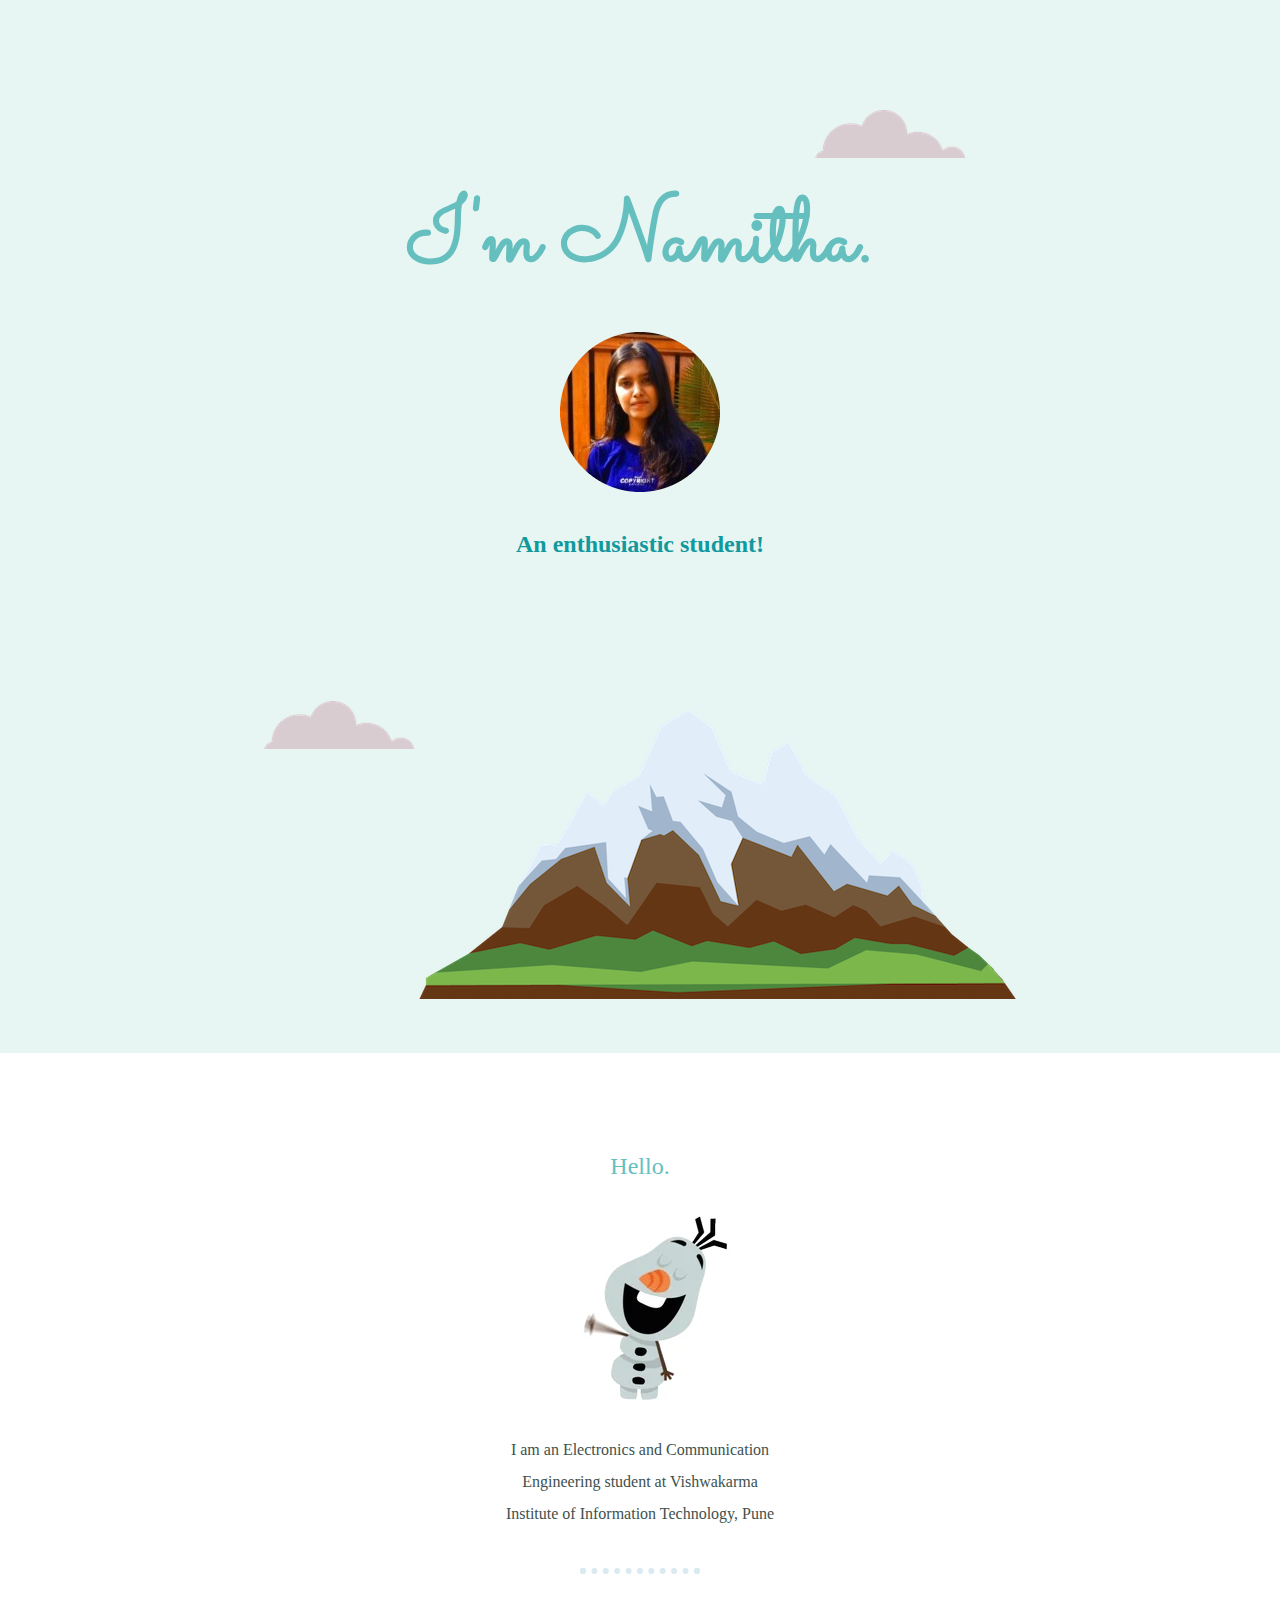
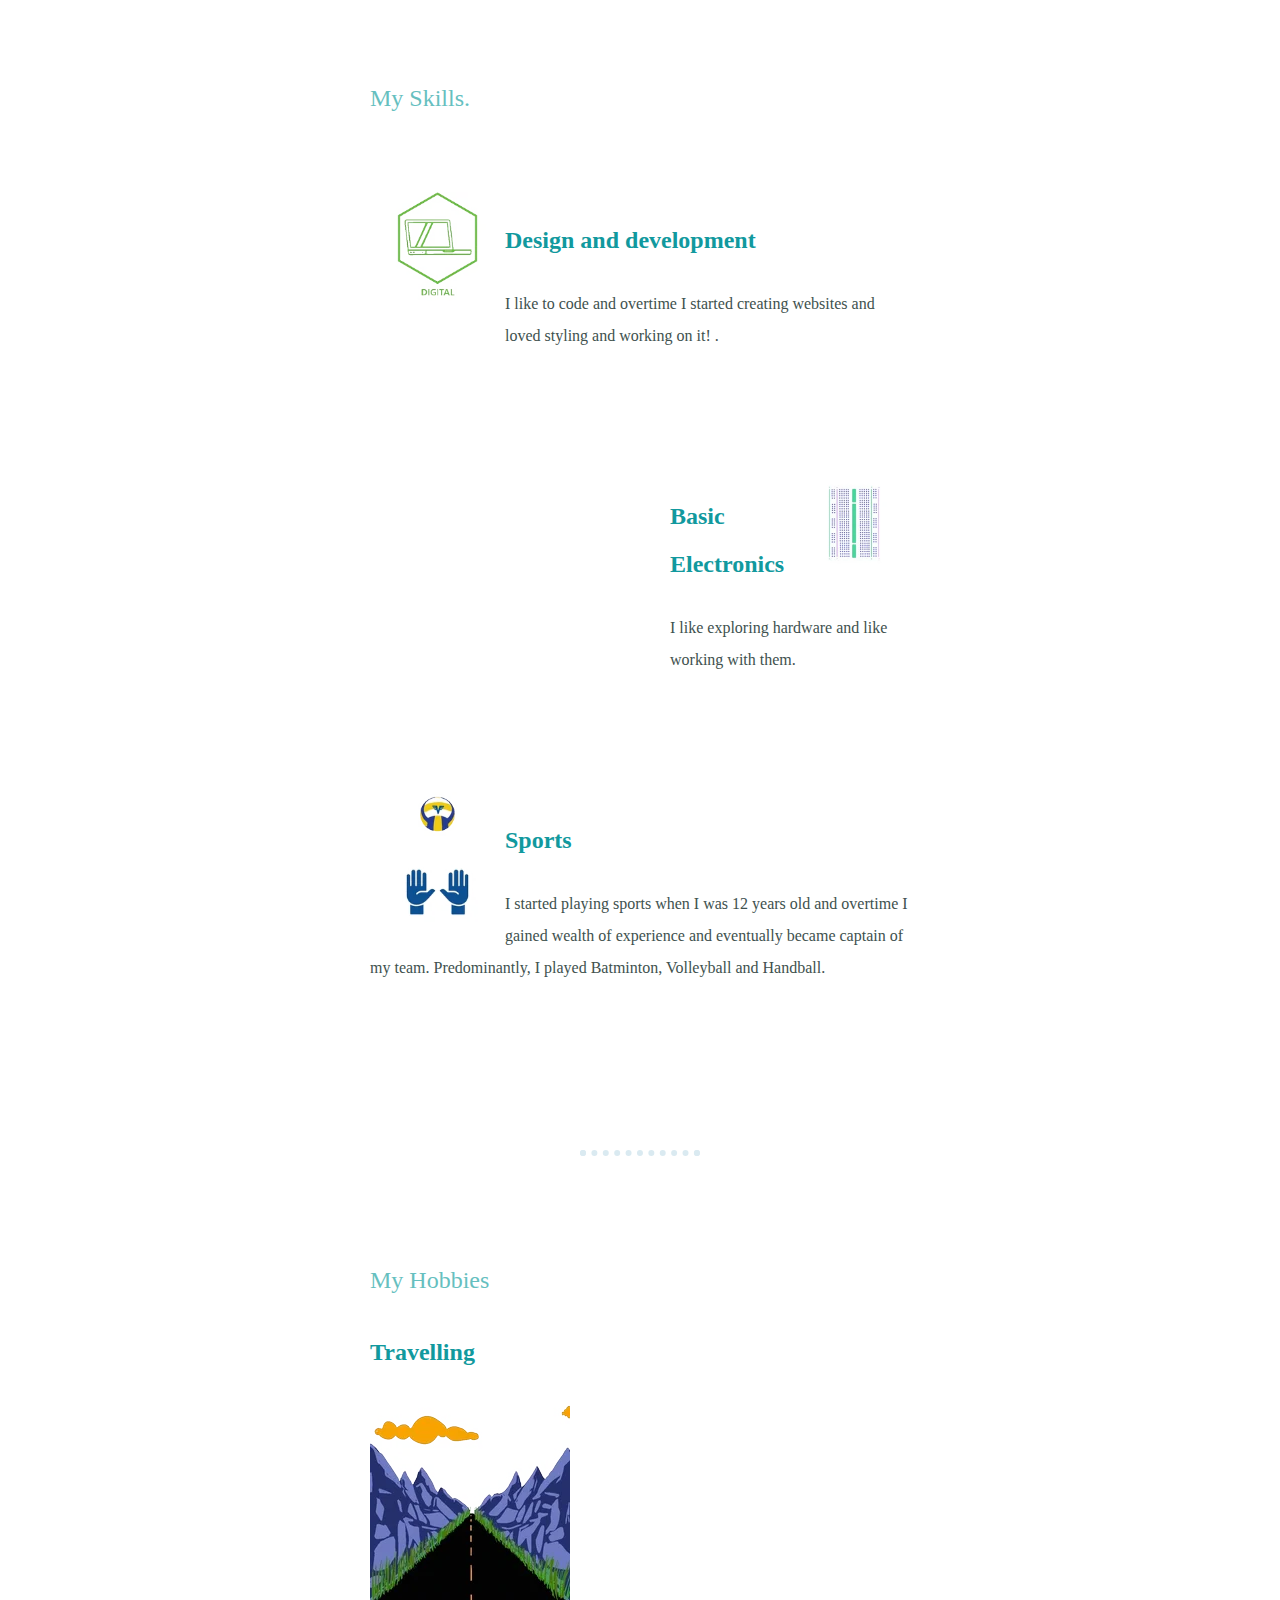
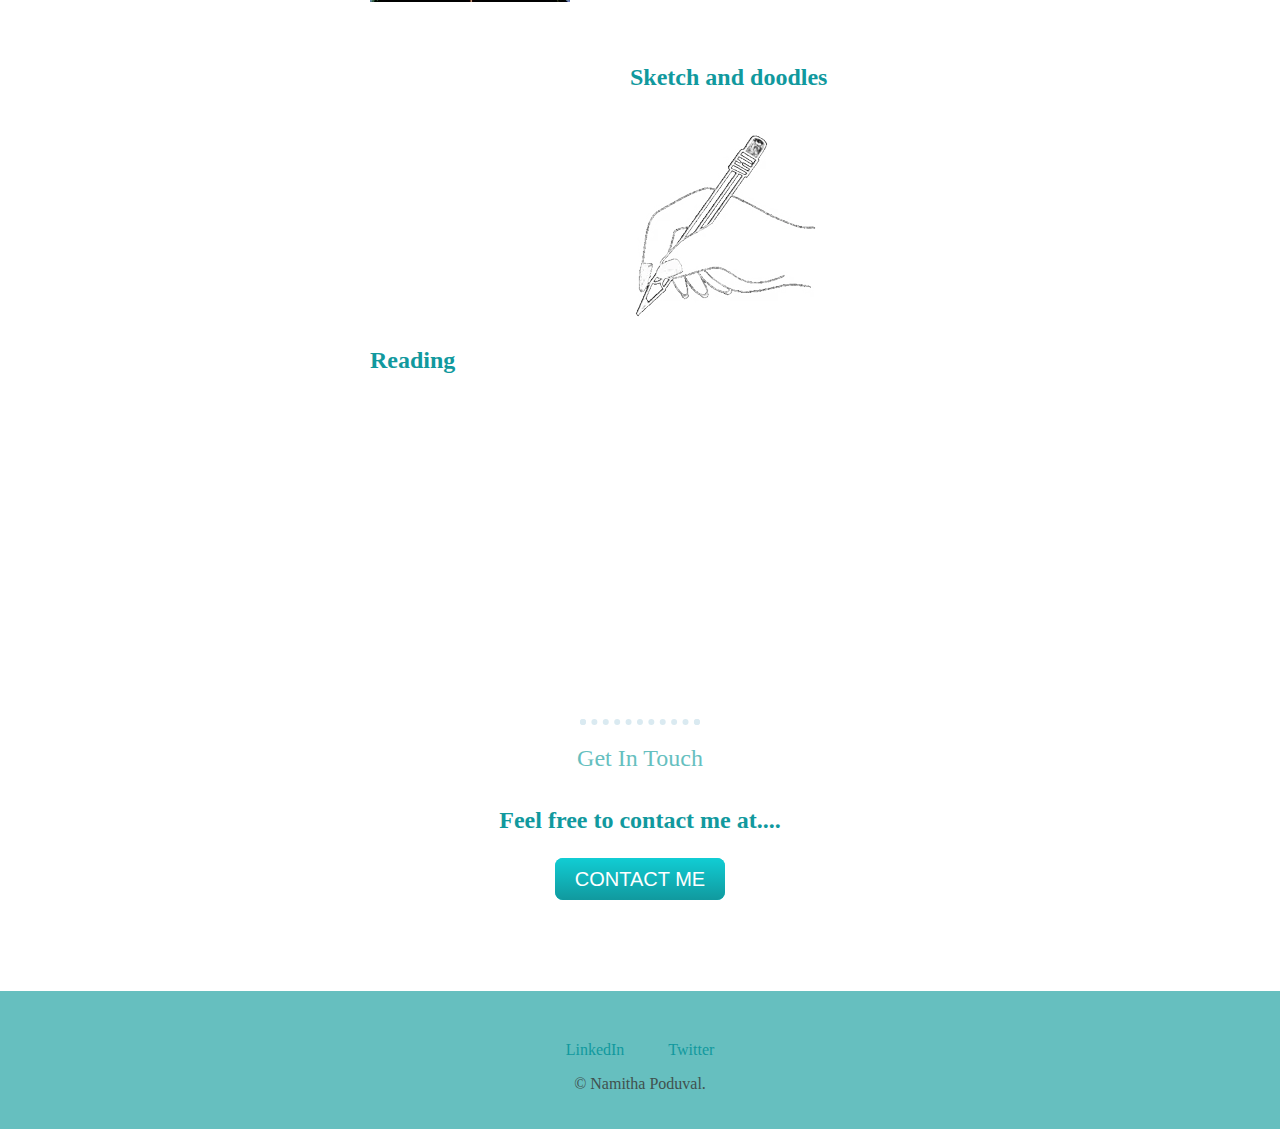
<file: index.html>
<!DOCTYPE html>
<html lang="en" dir="ltr">

<head>
  <meta charset="utf-8">
  <title>Namitha Poduval</title>
  <link rel="stylesheet" href="css/style.css">
  <link rel="preconnect" href="https://fonts.googleapis.com">
  <link rel="preconnect" href="https://fonts.gstatic.com" crossorigin>
  <link href="https://fonts.googleapis.com/css2?family=Sacramento&display=swap" rel="stylesheet">
</head>

<body>
  <div class="top-container">
    <img class="cloud1" src="images/cloud.png" alt="cloud-image">
    <h1>I'm Namitha.</h1>
    <img src="images/namitha.png" alt="">
    <h3>An enthusiastic student!</h3>
    <img class="cloud2" src="images/cloud.png" alt="cloud-image">
    <img class="mountain" src="images/mountain.png" alt="">
  </div>
  <div class="middle-container">
    <div class="profile">
      <h2>Hello.</h2>
      <img src="stickers/olaf.webp" alt="">
      <p class="intro">I am an Electronics and Communication Engineering student at Vishwakarma Institute of Information Technology, Pune</p>
    </div>
    <hr>

    <div class="skills">
      <h2>My Skills.</h2>
      <div class="skill-row1">

        <img class="skill-image-1" src="stickers/digital.webp" alt="">
        <h3>Design and development</h3>
        <p>I like to code and overtime I started creating websites and loved styling and working on it! .</p>
      </div>
      <div class="skill-row2">

        <img class="skill-image-2" src="stickers/electronics.webp" alt="">
        <h3>Basic Electronics</h3>
        <p>I like exploring hardware and like working with them. </p>
      </div>
      <div class="skill-row3">

        <img class="skill-image-3" src="stickers/sports.webp" alt="">
        <h3>Sports</h3>
        <p>I started playing sports when I was 12 years old and overtime I gained wealth of experience and eventually became captain of my team. Predominantly, I played Batminton, Volleyball and Handball.</p>
      </div>

    </div>
    <hr>
    <div class="hobbies">
      <h2>My Hobbies</h2>

      <div class="hobby1">
        <h3>Travelling</h3>
        <img class="travel" src="stickers/travel.webp" alt="">
        <p></p>
      </div>

      <div class="hobby2">
        <h3>Sketch and doodles</h3>
        <img class="sketch" src="stickers/sketch.webp" alt="">
      </div>

      <div class="Hobby3">
        <h3>Reading</h3>
        <img class="reading" src="stickers/books.webp" alt="">
      </div>

    </div>
    <hr>

    <div class="contact-me">
      <h2>Get In Touch</h2>
      <h3>  Feel free to contact me at....</h3>
      <a class="btn" href="contact_details.html">CONTACT ME</a>
      <form class="" action="mailto:namithapoduval24@gmail.com" method="post" enctype="text/plain">

      </form>
    </div>
  </div>


  <div class="bottom-container">
    <a class="footer-link" href="https://www.linkedin.com/in/namitha-poduval-905a79213/">LinkedIn</a>
    <a class="footer-link" href="https://twitter.com/home">Twitter</a>
    <p>© Namitha Poduval.</p>
  </div>


</body>

</html>
</file>
<file: css/style.css>
body{
  color: #40514E;
  margin: 0;
  text-align: center;
  font-family: 'Merriwheather', serif;
}

h1{
  margin-top: 0;
  margin-bottom: 0;
  font-family: 'Sacramento', cursive;
  font-size: 5.625rem;
  color:#66BFBF;
  line-height: 2;
  font-weight: bold;
}

h2{
  color: #66BFBF;
  font-weight: normal;
}
h3{
  font-family: 'Montserrat';
  font-size: 1.5rem;
  color: #11999E;
  line-height: 2;
}
hr{
  border: dotted;
  border-color: #DAEAF1;
  border-width: 6px;
  border-bottom: 0;
  width: 10%;
}

.intro{
  width: 25%;
  margin: auto;
  padding-top: 30px;
  line-height: 2;
  padding-bottom: 30px;
}

.top-container {
  background-color: #E7F6F2;
  padding-top: 100px;
}
.cloud1{
  position: relative;
  left: 250px;
  top: 10px;
}
.mountain{
   position: relative;
   padding-top: 50px;
   padding-bottom: 50px;
}
.cloud2{
  position: relative;
  bottom: 300px;
}
.middle-container{

margin: 100px ;
}
.bottom-container{
background-color: #66BFBF;
padding: 50px 0 20px;
}

a{
  color: #11999E;
  margin: 20px 20px;
  text-decoration: none;
}
a:hover{
  color: white;
}


 .skills{
  width:50%;
  margin: 100px auto 100px auto;
  text-align: left;
  line-height: 2
}

.skill-image-1{
  width: 25%;
  float: left;
}

.skill-row1{
  padding-bottom: 50px;
padding-top: 50px;
}


.skill-image-2{
  width: 45%;
  float: right;
  /* padding-left: 100px; */
}

.skill-row2{
  padding-top: 50px;
  padding-bottom: 50px;
  margin-left: 300px;

}


.skill-image-3{
  width:25%;
  float: left;

}

.skill-row3{
  padding-top: 50px;
padding-bottom: 50px;
}



.hobbies{
  width:50%;
  margin: 100px auto 100px auto;
  text-align: left;
  line-height: 2
}
.hobby2{
float: right;
padding-left: 400px;
}
.btn {
  background: #11cdd4;
  background-image: -webkit-linear-gradient(top, #11cdd4,  #11999e);
  background-image: -moz-linear-gradient(top, #11cdd4,  #11999e);
  background-image: -ms-linear-gradient(top, #11cdd4,  #11999e);
  background-image: -o-linear-gradient(top, #11cdd4,  #11999e);
  background-image: linear-gradient(to bottom, #11cdd4,  #11999e);
  -webkit-border-radius: 8;
  -moz-border-radius: 8;
  border-radius: 8px;
  font-family: Arial;
  color: #ffffff;
  font-size: 20px;
  padding: 10px 20px 10px 20px;
  text-decoration: none;
}

.btn:hover {
  background: #30e3cb;
  background-image: -webkit-linear-gradient(top, #30e3cb, #2bc4ad);
  background-image: -moz-linear-gradient(top, #30e3cb, #2bc4ad);
  background-image: -ms-linear-gradient(top, #30e3cb, #2bc4ad);
  background-image: -o-linear-gradient(top, #30e3cb, #2bc4ad);
  background-image: linear-gradient(to bottom, #30e3cb, #2bc4ad);
  text-decoration: none;
}
</file>
